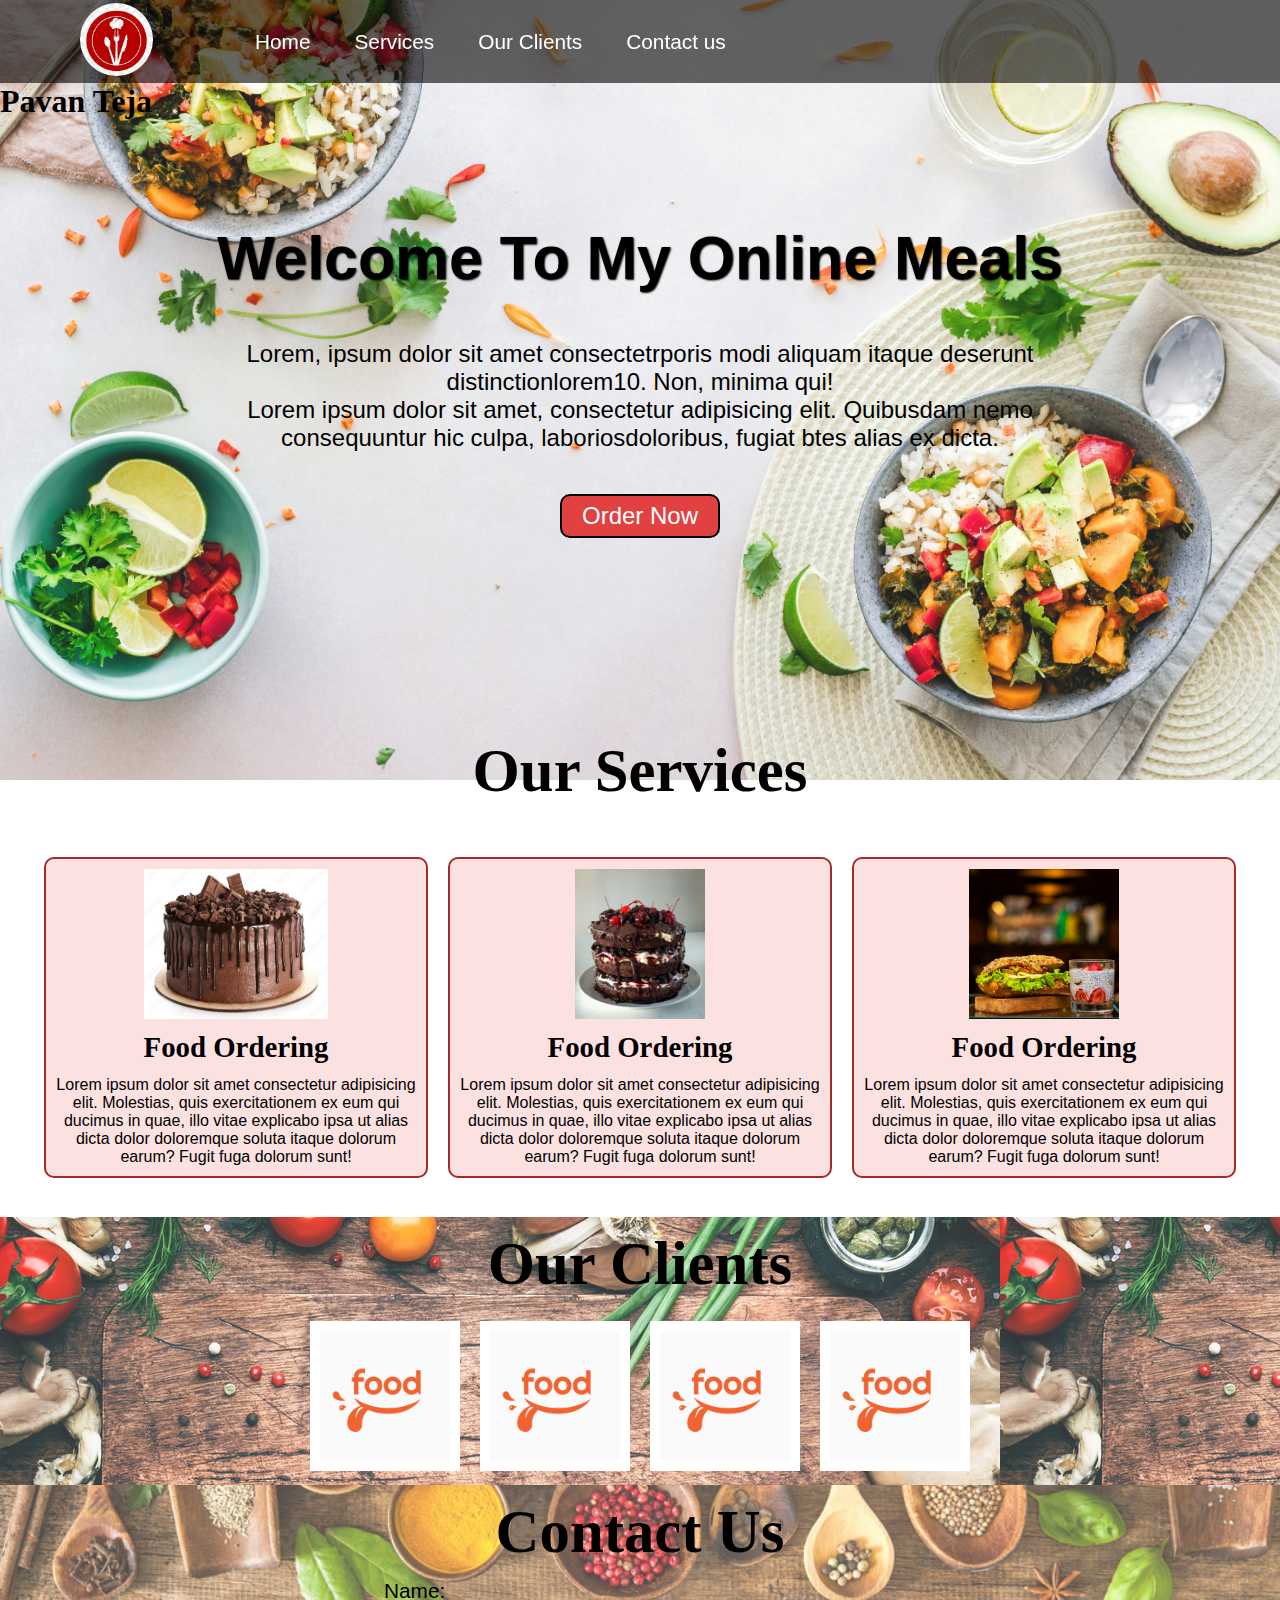
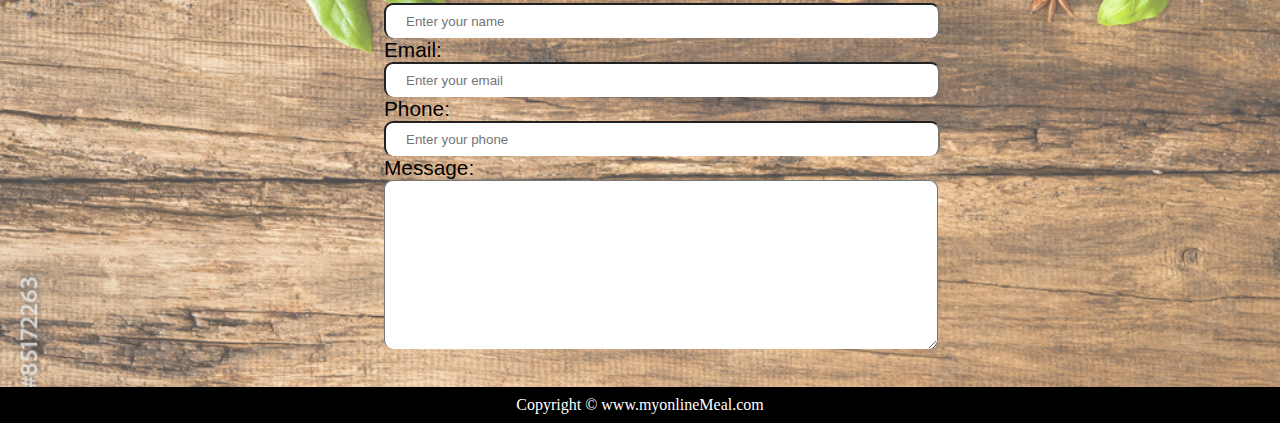
<file: index.html>
<!DOCTYPE html>
<html lang="en">

<head>
    <meta charset="UTF-8">
    <meta name="viewport" content="=device-width, initial-scale=1.0">
    <title>FoodHub</title>
</head>
<link rel="stylesheet" href="style1.css">
<link rel="stylesheet" media="screen and (max-width:1271px)"href="phone.css">
<link rel="preconnect" href="https://fonts.googleapis.com">

<body>
    <nav id="navbar">
        <div id="logo">
            <img src="logo.jpg" alt="logo">
        </div>
        <ul>
            <li class="item"><a href="#home">Home</a></li>
            <li class="item"><a href="#services-container">Services</a></li>
            <li class="item"><a href="#client-section">Our Clients</a></li>
            <li class="item"><a href="#contact-box">Contact us</a></li>
        </ul>
    </nav>
<section>
    <h1>Pavan Teja</h1>
</section>
    <section id="home">
        <h1 class="h-primary">Welcome To My Online Meals</h1>
        <p>Lorem, ipsum dolor sit amet consectetrporis modi aliquam itaque deserunt distinctionlorem10. Non, minima qui!</p>
        <p>Lorem ipsum dolor sit amet, consectetur adipisicing elit. Quibusdam nemo consequuntur hic culpa, laboriosdoloribus, fugiat btes alias ex dicta.</p>
        <!-- <br> -->
        <button class="btn">Order Now</button>
    </section>
<br>
    <section id="services-container" class="services-container">
        <h1 class="h-primary center">Our Services</h1>
        <div id="services">
            <div class="box">
                <img src="food4.png" alt="food picture">
                <h2 class="h-secondary center">Food Ordering</h2>
                <p class="center">
                    Lorem ipsum dolor sit amet consectetur adipisicing elit. Molestias, quis exercitationem ex eum qui
                    ducimus in quae, illo vitae explicabo ipsa ut alias dicta dolor doloremque soluta itaque dolorum
                    earum? Fugit fuga dolorum sunt!
                </p>
            </div>
            <div class="box">
                <img src="food2.jpg" alt="food picture">
                <h2 class="h-secondary center">Food Ordering</h2>
                <p class="center">
                    Lorem ipsum dolor sit amet consectetur adipisicing elit. Molestias, quis exercitationem ex eum qui
                    ducimus in quae, illo vitae explicabo ipsa ut alias dicta dolor doloremque soluta itaque dolorum
                    earum? Fugit fuga dolorum sunt!
                </p>
            </div>
            <div class="box">
                <img src="food1.jpg" alt="food picture">
                <h2 class="h-secondary center">Food Ordering</h2>
                <p class="center">
                    Lorem ipsum dolor sit amet consectetur adipisicing elit. Molestias, quis exercitationem ex eum qui
                    ducimus in quae, illo vitae explicabo ipsa ut alias dicta dolor doloremque soluta itaque dolorum
                    earum? Fugit fuga dolorum sunt!
                </p>
            </div>
        </div>
    </section>
    <section id="client-section">
        <h1 class="h-primary center">Our Clients</h1>
        <div id="clients">
            <div class="client-item" >
                
                <img src="food icon.jpg" alt="">
            </div>
            <div class="client-item" >
                <img src="food icon.jpg" alt="">
            </div>
            <div class="client-item" >
                <img src="food icon.jpg" alt="">
            </div>
            <div class="client-item" >
                <img src="food icon.jpg" alt="">
            </div>
        </div>
    </section>
    <section id="contact">
        <h1 class="h-primary center">Contact Us</h1>
            <div id="contact-box">
                <form action="">
                    <div class="form-group">
                        <label for="name">Name:</label>
                        <input type="text" name="name" id="name" placeholder="Enter your name">
                    </div>
                    <div class="form-group">
                        <label for="email">Email:</label>
                        <input type="email" name="email" id="email" placeholder="Enter your email">
                    </div>
                    <div class="form-group">
                        <label for="phone">Phone:</label>
                        <input type="phone" name="phone" id="phone" placeholder="Enter your phone">
                    </div>
                    <div class="form-group">
                        <label for="name">Message:</label>
                        <textarea name="message" id="message" cols="30" rows="10"></textarea>
                    </div>
                </form>
            </div>
    </section>

    <footer>
        <div class="center">
            Copyright &copy; www.myonlineMeal.com
        </div>
    </footer>
</body>

</html>
</file>
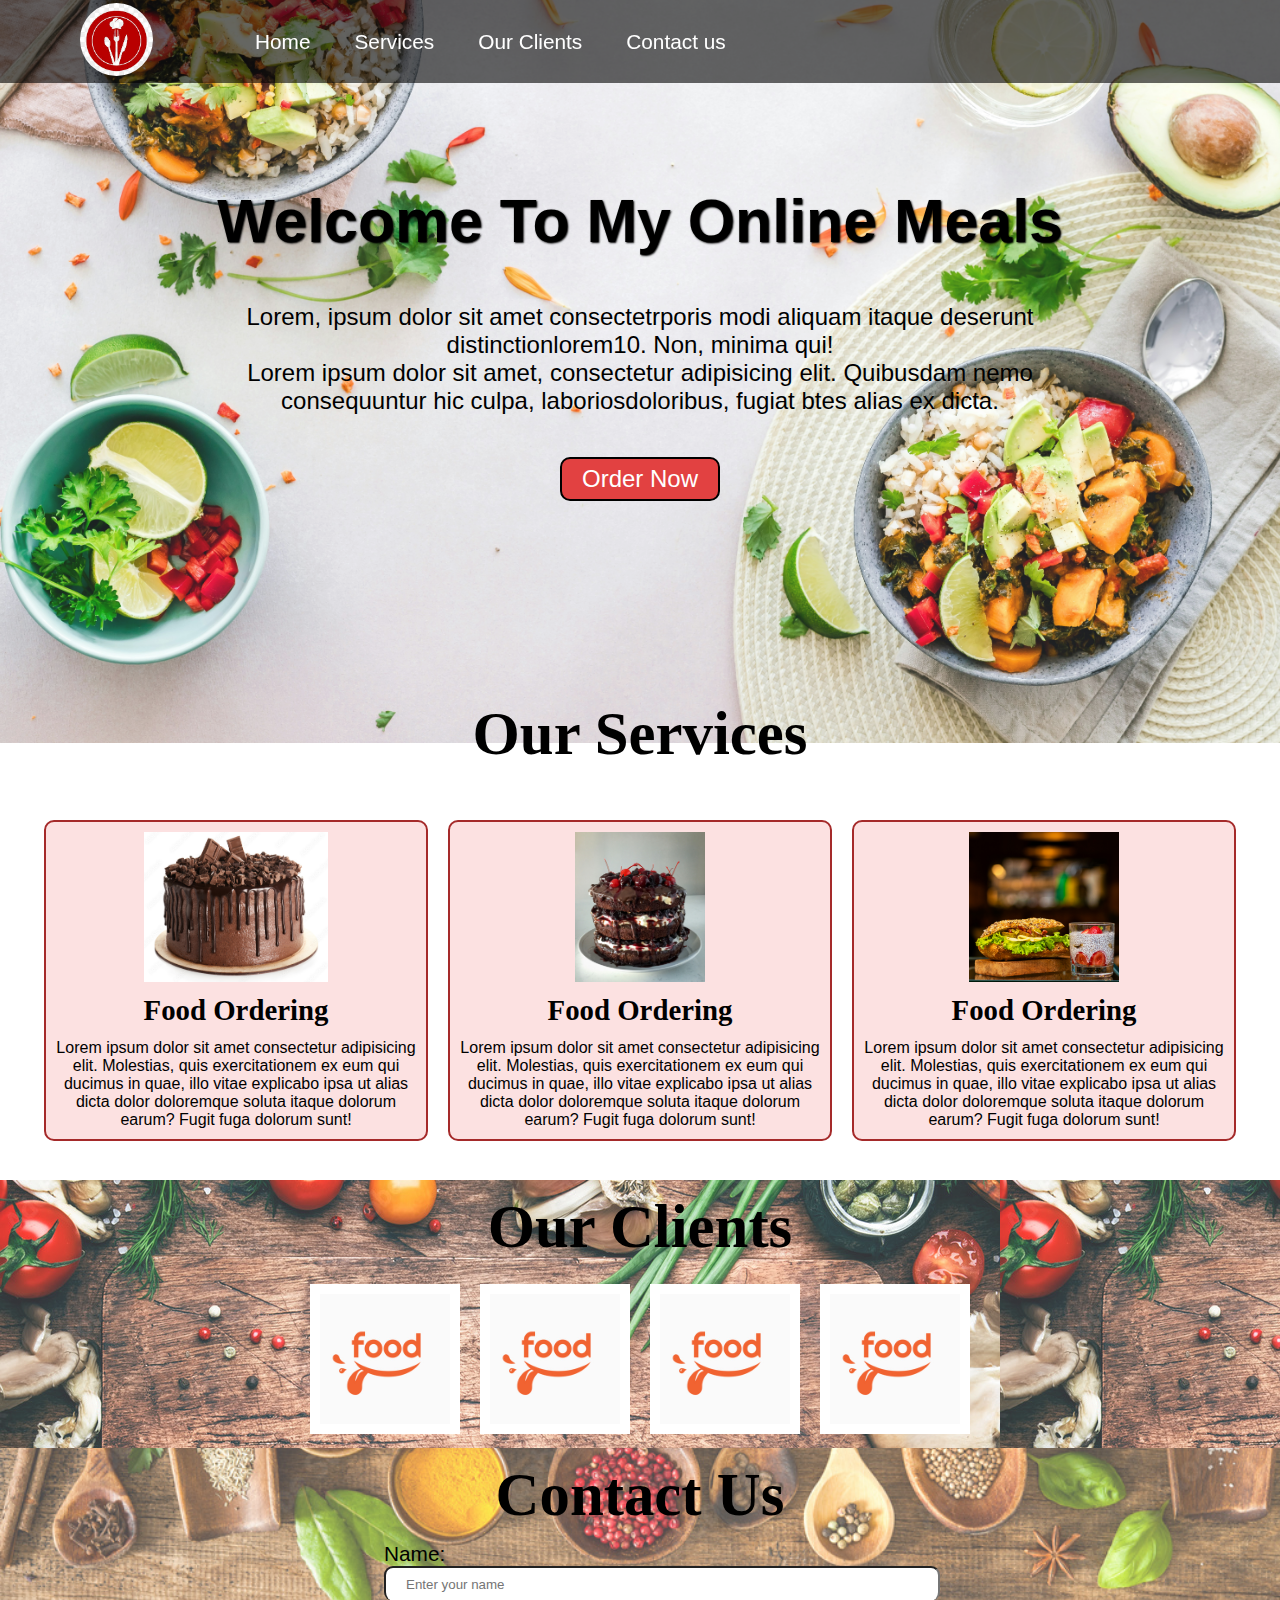
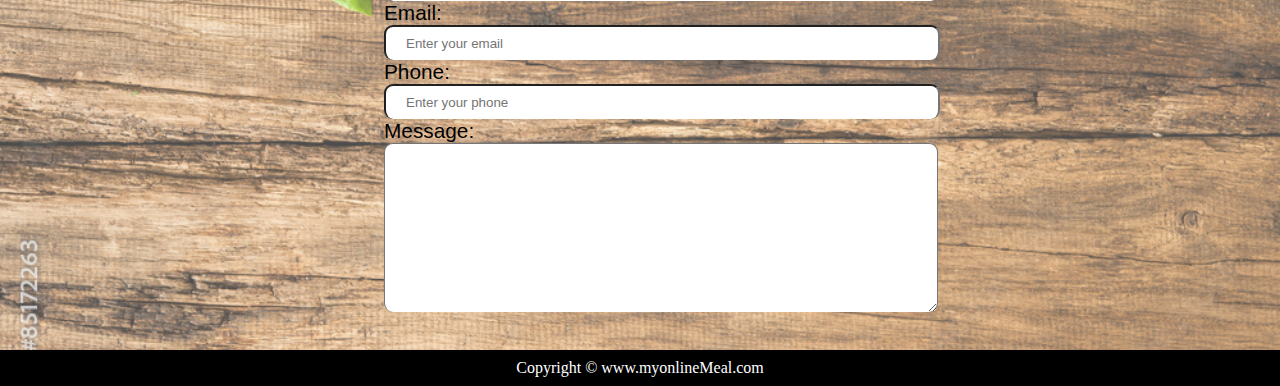
<file: main.html>
<!DOCTYPE html>
<html lang="en">

<head>
    <meta charset="UTF-8">
    <meta name="viewport" content="=device-width, initial-scale=1.0">
    <title>Best online food delivery service</title>
</head>
<link rel="stylesheet" href="style1.css">
<link rel="stylesheet" media="screen and (max-width:1271px)"href="phone.css">
<link rel="preconnect" href="https://fonts.googleapis.com">

<body>
    <nav id="navbar">
        <div id="logo">
            <img src="logo.jpg" alt="logo">
        </div>
        <ul>
            <li class="item"><a href="#home">Home</a></li>
            <li class="item"><a href="#services-container">Services</a></li>
            <li class="item"><a href="#client-section">Our Clients</a></li>
            <li class="item"><a href="#contact-box">Contact us</a></li>
        </ul>
    </nav>

    <section id="home">
        <h1 class="h-primary">Welcome To My Online Meals</h1>
        <p>Lorem, ipsum dolor sit amet consectetrporis modi aliquam itaque deserunt distinctionlorem10. Non, minima qui!</p>
        <p>Lorem ipsum dolor sit amet, consectetur adipisicing elit. Quibusdam nemo consequuntur hic culpa, laboriosdoloribus, fugiat btes alias ex dicta.</p>
        <!-- <br> -->
        <button class="btn">Order Now</button>
    </section>
<br>
    <section id="services-container" class="services-container">
        <h1 class="h-primary center">Our Services</h1>
        <div id="services">
            <div class="box">
                <img src="food4.png" alt="food picture">
                <h2 class="h-secondary center">Food Ordering</h2>
                <p class="center">
                    Lorem ipsum dolor sit amet consectetur adipisicing elit. Molestias, quis exercitationem ex eum qui
                    ducimus in quae, illo vitae explicabo ipsa ut alias dicta dolor doloremque soluta itaque dolorum
                    earum? Fugit fuga dolorum sunt!
                </p>
            </div>
            <div class="box">
                <img src="food2.jpg" alt="food picture">
                <h2 class="h-secondary center">Food Ordering</h2>
                <p class="center">
                    Lorem ipsum dolor sit amet consectetur adipisicing elit. Molestias, quis exercitationem ex eum qui
                    ducimus in quae, illo vitae explicabo ipsa ut alias dicta dolor doloremque soluta itaque dolorum
                    earum? Fugit fuga dolorum sunt!
                </p>
            </div>
            <div class="box">
                <img src="food1.jpg" alt="food picture">
                <h2 class="h-secondary center">Food Ordering</h2>
                <p class="center">
                    Lorem ipsum dolor sit amet consectetur adipisicing elit. Molestias, quis exercitationem ex eum qui
                    ducimus in quae, illo vitae explicabo ipsa ut alias dicta dolor doloremque soluta itaque dolorum
                    earum? Fugit fuga dolorum sunt!
                </p>
            </div>
        </div>
    </section>
    <section id="client-section">
        <h1 class="h-primary center">Our Clients</h1>
        <div id="clients">
            <div class="client-item" >
                
                <img src="food icon.jpg" alt="">
            </div>
            <div class="client-item" >
                <img src="food icon.jpg" alt="">
            </div>
            <div class="client-item" >
                <img src="food icon.jpg" alt="">
            </div>
            <div class="client-item" >
                <img src="food icon.jpg" alt="">
            </div>
        </div>
    </section>
    <section id="contact">
        <h1 class="h-primary center">Contact Us</h1>
            <div id="contact-box">
                <form action="">
                    <div class="form-group">
                        <label for="name">Name:</label>
                        <input type="text" name="name" id="name" placeholder="Enter your name">
                    </div>
                    <div class="form-group">
                        <label for="email">Email:</label>
                        <input type="email" name="email" id="email" placeholder="Enter your email">
                    </div>
                    <div class="form-group">
                        <label for="phone">Phone:</label>
                        <input type="phone" name="phone" id="phone" placeholder="Enter your phone">
                    </div>
                    <div class="form-group">
                        <label for="name">Message:</label>
                        <textarea name="message" id="message" cols="30" rows="10"></textarea>
                    </div>
                </form>
            </div>
    </section>

    <footer>
        <div class="center">
            Copyright &copy; www.myonlineMeal.com
        </div>
    </footer>
</body>

</html>
</file>
<file: style1.css>
* {
    margin: 0;
    padding: 0;
}
html{
    scroll-behavior: smooth;
}
:root {
    --navbar-height: 59px;
}

#navbar {
    display: flex;
    align-items: center;
    position: sticky;
    top: 0px;
    z-index: 1;
    /* justify-content: center; */
}

#navbar::before {
    content: "";
    background-color: black;
    position: absolute;
    height: 100%;
    width: 100%;
    z-index: -1;
    opacity: 0.6;
    top: 0px;
    left: 0px;
}

.item {
    /* display: inline; */
    text-decoration: none;
    /* text-stle */
}

#navbar ul {
    display: flex;

}

#navbar ul li {
    /* color: white; */
    list-style: none;
    font-size: 1.3em;
}

#navbar ul li a {
    display: block;
    padding: 3px 22px;
    border-radius: 20px;
    color: white;
    text-decoration: none;
    transition: all 0.4s;
    font-family: "Noto Sans", sans-serif;
}

#navbar ul li a:hover {
    box-shadow: 1px 1px 2px 2px white;
    color: black;
    background-color: aliceblue;
}

#logo {
    /* height: 20px; */
    margin: 28px 40px;
}

#logo img {
    margin: -25px 40px;
    height: 73px;
    border-radius: 100px;
}


#home {
    display: flex;
    flex-direction: column;
    padding: 3px 200px;
    justify-content: center;
    align-items: center;
    height: 580px;
}

#home::before {
    content: "";
    background: url('bg2.jpg') no-repeat center center/cover;
    translate: 0px -83px;
    position: absolute;
    /* border: 4px solid black; */
    height: 100%;
    width: 100%;
    z-index: -2;
    opacity: 0.9;
}

#home h1 {
    translate: 0px -60px;
    color: black;
    text-shadow: 1px 1px 2px black;
    text-align: center;
    font-family: "Mukta", sans-serif;
}

#home p {
    translate: 0px -25px;
    color: black;
    /* text-shadow: 1px 1px 2px black; */
    font-size: 1.5rem;
    text-align: center;
    font-family: "Noto Sans", sans-serif;
}

.h-primary {
    font-size: 3.8rem;
    padding: 12px;
}

.h-secondary {
    font-size: 1.8rem;
    padding: 12px;
}

.btn {
    padding: 6px 20px;
    border: 2px solid black;
    background-color: rgb(226, 65, 65);
    color: white;
    margin: 17px;
    font-size: 1.5rem;
    border-radius: 10px;
    cursor: pointer;
    transition: all 0.4s;

}

.btn:hover {
    background-color: rgb(190, 8, 8);
    /* box-shadow: 0.5px 0.5px 1px black; */
}

.center {
    text-align: center;
}

#services {
    margin: 34px;
    display: flex;
}

#services .box {
    border: 2px solid brown;
    margin: 5px 10px;
    padding: 10px;
    border-radius: 10px;
    background-color: rgb(252, 225, 225);
}

#services .box img {
    height: 150px;
    display: block;
    margin: auto;
}

#services p {
    font-family: "Mukta", sans-serif;
}

#client-section {
position: relative;}

#client-section::before {
    content: "";
    position: absolute;
    background: url('bg1.jpg');
    width: 100%;
    height: 100%;
    z-index: -1;
    opacity: 0.8;
}

#clients {
    display: flex;
    /* flex-direction: initial; */
    justify-content: center;
    align-items: center;
}

#clients img {
    height: 150px;
}

.client-item {
    padding: 10px;
    /* display: inline-block; */
}

#contact {
    position: relative;
}

#contact::before {
    content: "";
    position: absolute;
    width: 100%;
    height: 100%;
    z-index: -1;
    background: url('bg3.jpg') no-repeat center center/cover;
    opacity: 0.7;
}

footer {
    background-color: black;
    color: white;
    padding: 9px 20px;
}

#contact-box {
    display: flex;
    justify-content: center;
    align-items: center;
    padding-bottom: 34px;
}
#contact-box input,
#contact-box textarea {
    width: 100%;
    padding: 0.5rem;
    padding: 9px 20px;
    border-bottom: 9px;
    border-radius: 9px;
}

#contact-box form {
    width: 40%;
}

#contact-box label {
    font-size: 1.3rem;
    font-family: "Mukta", sans-serif;
}
</file>
<file: phone.css>
#navbar{
    flex-direction: column;
} 
#navbar ul li a{
   font-size: 1rem;
   padding: 0px 7px;
   padding-bottom: 0px 8px;
}
#logo img {
    margin: -25px 0px;
    height: 60px;
    /* border-radius: 100px; */
}
#home{
    height: 280px;
    padding: 3px 50px;
}
#home::before{
    height: 480px;
}
#home p{
    font-size: 13px;
}
#services{
    flex-direction: column;
}
#clients{
flex-wrap: wrap;
}
.h-primary{
    font-size: 26px;
}
#home h1{
    translate: 0px -13px;
}
.btn{
    font-size: 13px;
    padding: 4px 8px;
}
#contact-box form{
    width: 70%;
}
#contact-box input, #contact-box textarea {
    padding: 6px 12px;
}
</file>
